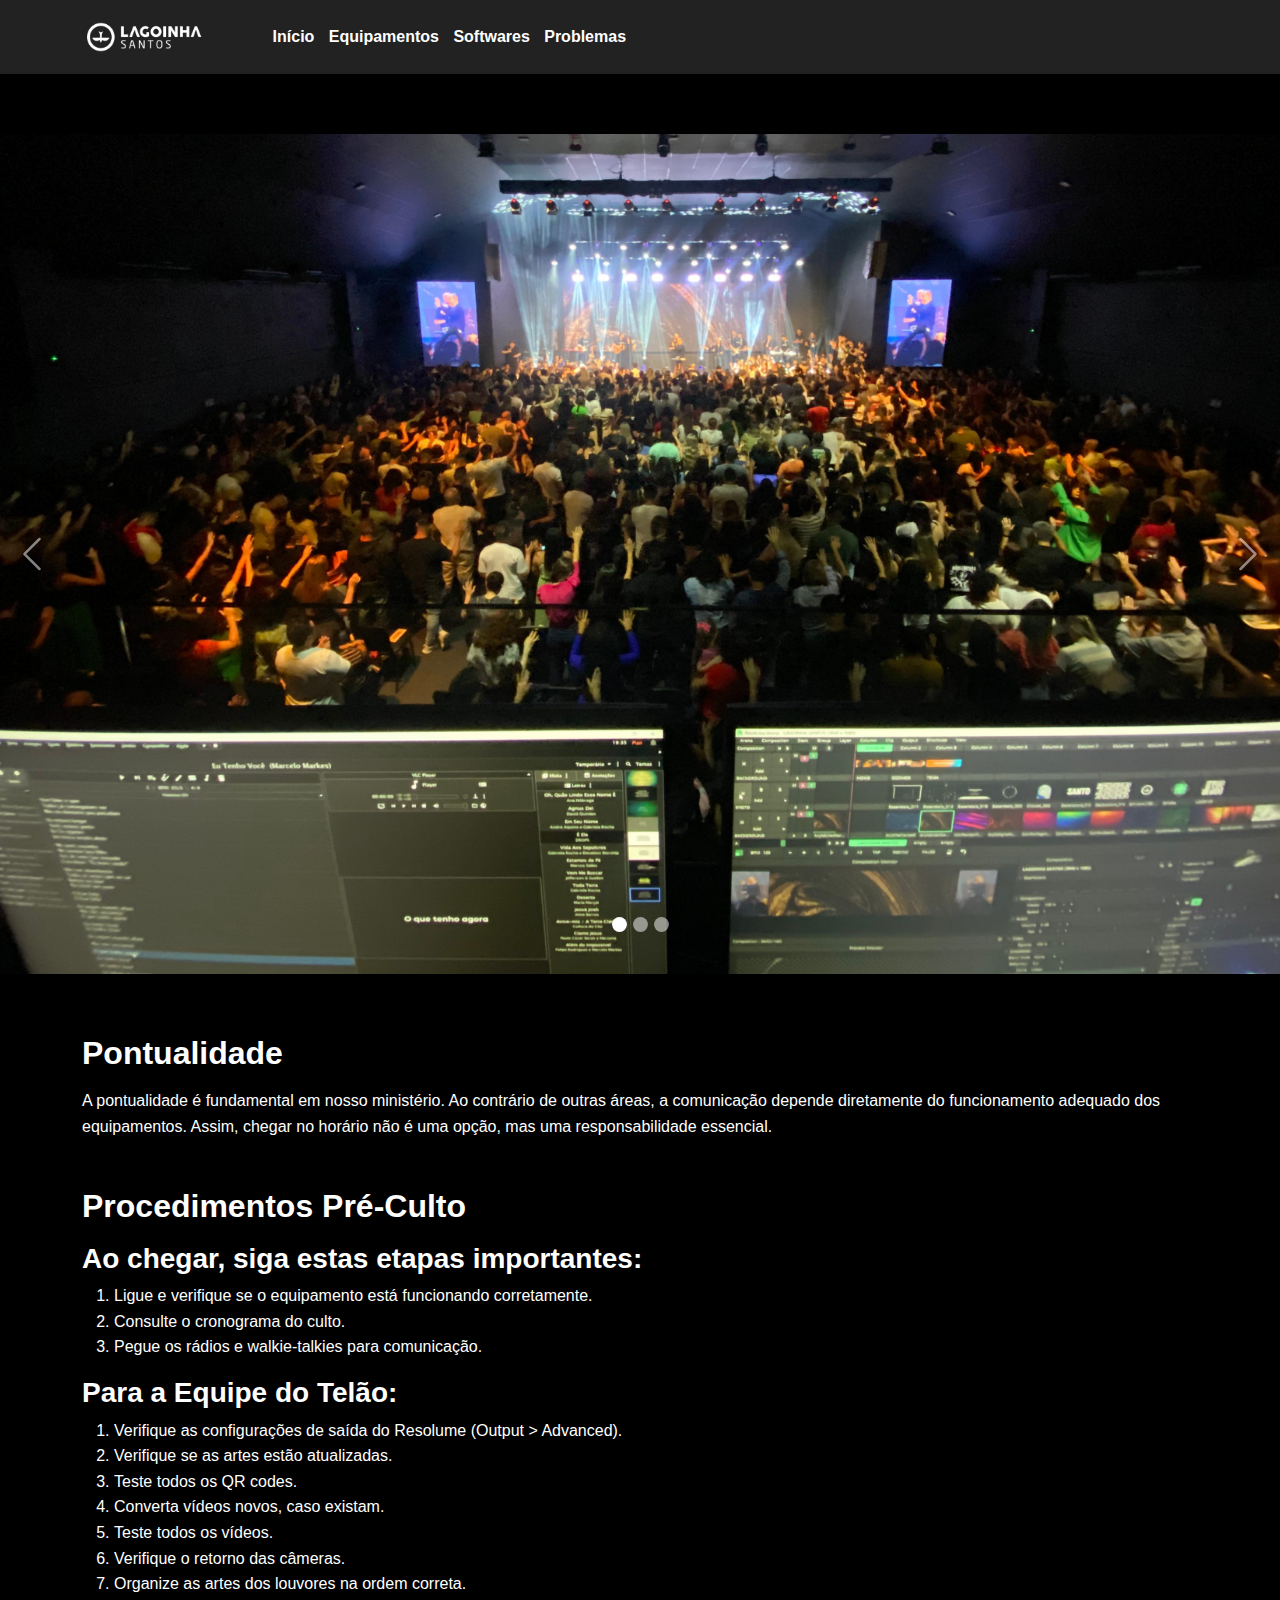
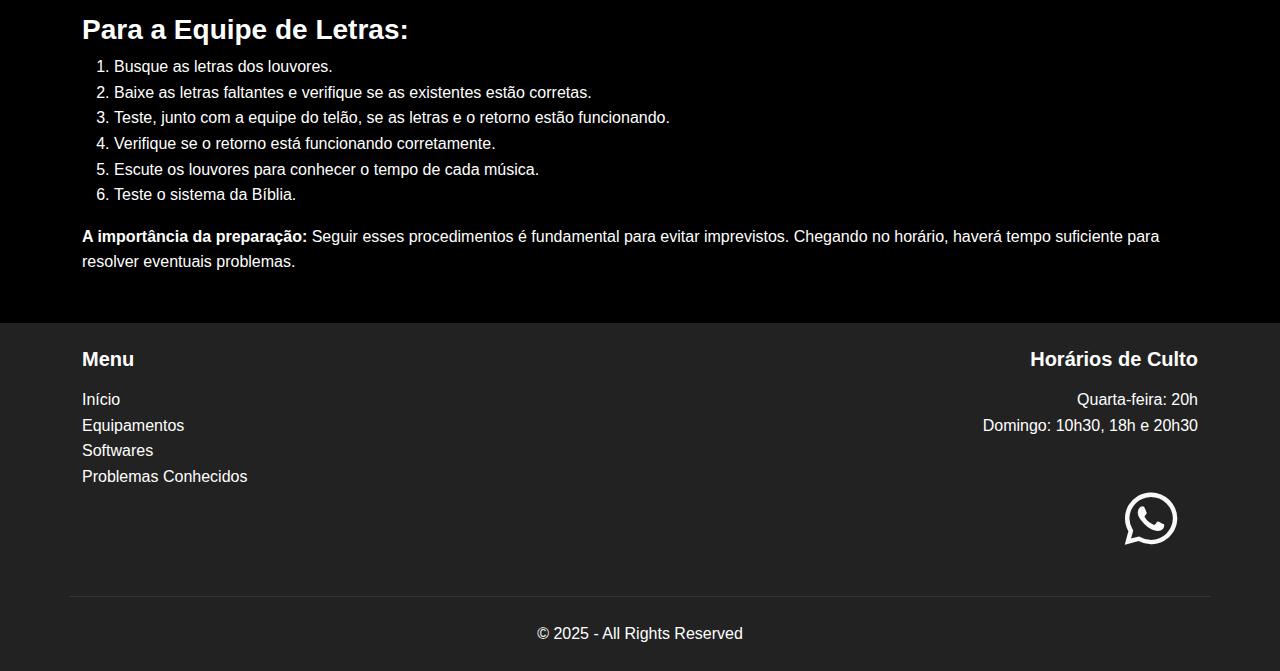
<file: index.html>
<!DOCTYPE html>
<html lang="pt-BR">
<head>
    <meta charset="UTF-8">
    <meta name="viewport" content="width=device-width, initial-scale=1.0">
    <title>Manual da Projeção</title>
    <link href="https://cdn.jsdelivr.net/npm/bootstrap@5.3.3/dist/css/bootstrap.min.css" rel="stylesheet">
    <link rel="stylesheet" href="https://cdnjs.cloudflare.com/ajax/libs/font-awesome/6.0.0/css/all.min.css">
    <link href="styles.css" rel="stylesheet">
</head>
<body>
    <!-- Navbar -->
    <nav class="navbar navbar-expand-lg navbar-dark">
        <div class="container">
            <a class="navbar-brand d-flex align-items-center" href="#inicio" onclick="loadContent('inicio')">
                <img src="img/logo.png" alt="Logo Manual da Projeção" class="navbar-logo">
            </a>
            <button class="navbar-toggler" type="button" data-bs-toggle="collapse" data-bs-target="#navbarNav">
                <span class="navbar-toggler-icon"></span>
            </button>
            <div class="collapse navbar-collapse" id="navbarNav">
                <ul class="navbar-nav">
                    <li class="nav-item">
                        <a class="nav-link d-flex align-items-center" href="#inicio" onclick="loadContent('inicio')">Início</a>
                    </li>
                    <li class="nav-item">
                        <a class="nav-link d-flex align-items-center" href="#equipamentos" onclick="loadContent('equipamentos')">Equipamentos</a>
                    </li>
                    <li class="nav-item">
                        <a class="nav-link d-flex align-items-center" href="#softwares" onclick="loadContent('softwares')">Softwares</a>
                    </li>
                    <li class="nav-item">
                        <a class="nav-link d-flex align-items-center" href="#problemas" onclick="loadContent('problemas')">Problemas</a>
                    </li>
                </ul>
            </div>
        </div>
    </nav>


    <!-- Carousel -->
    <div id="mainCarousel" class="carousel slide carousel-fade" data-bs-ride="carousel">
        <div class="carousel-indicators">
            <button type="button" data-bs-target="#mainCarousel" data-bs-slide-to="0" class="active"></button>
            <button type="button" data-bs-target="#mainCarousel" data-bs-slide-to="1"></button>
            <button type="button" data-bs-target="#mainCarousel" data-bs-slide-to="2"></button>
        </div>
        
        <div class="carousel-inner">
            <div class="carousel-item active" data-bs-interval="5000">
                <img src="img/slide1.png" class="d-block w-100" alt="Slide 1">
            </div>
            <div class="carousel-item" data-bs-interval="5000">
                <img src="img/slide2.png" class="d-block w-100" alt="Slide 2">
            </div>
            <div class="carousel-item" data-bs-interval="5000">
                <img src="img/slide3.png" class="d-block w-100" alt="Slide 3">
            </div>
        </div>
        
        <button class="carousel-control-prev" type="button" data-bs-target="#mainCarousel" data-bs-slide="prev">
            <span class="carousel-control-prev-icon"></span>
            <span class="visually-hidden">Anterior</span>
        </button>
        <button class="carousel-control-next" type="button" data-bs-target="#mainCarousel" data-bs-slide="next">
            <span class="carousel-control-next-icon"></span>
            <span class="visually-hidden">Próximo</span>
        </button>
    </div>

    <!-- Main Content -->
    <main class="container" id="mainContent">
        <!-- O conteúdo será carregado aqui -->
    </main>

    <!-- Footer -->
    <footer class="bg-dark text-white py-4">
        <div class="container">
            <div class="row">
                <div class="col-md-6">
                    <h5 class="mb-3">Menu</h5>
                    <ul class="list-unstyled">
                        <li><a href="#inicio" onclick="loadContent('inicio')">Início</a></li>
                        <li><a href="#equipamentos" onclick="loadContent('equipamentos')">Equipamentos</a></li>
                        <li><a href="#softwares" onclick="loadContent('softwares')">Softwares</a></li>
                        <li><a href="#problemas" onclick="loadContent('problemas')">Problemas Conhecidos</a></li>
                    </ul>
                </div>
                <div class="col-md-6 text-md-end">
                    <h5 class="mb-3">Horários de Culto</h5>
                    <ul class="list-unstyled">
                        <li>Quarta-feira: 20h</li>
                        <li>Domingo: 10h30, 18h e 20h30</li>
                    </ul>
                    <a href="https://wa.me/5513991632966" class="btn btn-outline-light mt-3">
                        <i class="fab fa-whatsapp me-2"></i>
                    </a>
                </div>
            </div>
            <div class="row mt-4 pt-4 border-top">
                <div class="col-12 text-center">
                    <p class="mb-0">© 2025 - All Rights Reserved</p>
                </div>
            </div>
        </div>
    </footer>

    <script src="https://cdn.jsdelivr.net/npm/bootstrap@5.3.3/dist/js/bootstrap.bundle.min.js"></script>
    <script>
        async function loadContent(page) {
            const mainContent = document.getElementById('mainContent');
            try {
                const response = await fetch(`pages/${page}.html`);
                if (response.ok) {
                    const content = await response.text();
                    mainContent.innerHTML = content;
                } else {
                    throw new Error('Página não encontrada');
                }
            } catch (error) {
                mainContent.innerHTML = `<h1>Erro</h1><p>${error.message}</p>`;
            }
        }

        function handleLocation() {
            const hash = window.location.hash.slice(1) || 'inicio';
            loadContent(hash);
        }

        window.addEventListener('hashchange', handleLocation);
        window.addEventListener('load', handleLocation);
    </script>
</body>
</html>
</file>
<file: styles.css>
:root {
    --primary-color: #222222;
    --background-color: #000000;
    --text-color: #ffffff;
    --accent-color: #e74c3c;
}

/* Base Styles */
body {
    font-family: 'Roboto', sans-serif;
    background-color: var(--background-color);
    color: var(--text-color);
    display: flex;
    flex-direction: column;
    min-height: 100vh;
    margin: 0;
}

main {
    flex: 1 0 auto;
    margin-top: 60px;
}

/* Typography */
h1, h2, h3, h4, h5, h6 {
    color: var(--text-color);
    font-weight: bold;
}

p, li {
    line-height: 1.6;
}

/* Navbar */
/* Navbar Específico */
.navbar {
    background-color: var(--primary-color) !important;
    backdrop-filter: blur(10px);
    padding: 0.5rem 0;
    transition: all 0.3s ease;
}

.navbar-logo {
    height: 40px;
    transition: all 0.3s ease;
}

.nav-link {
    position: relative;
    padding: 1rem 0.2rem !important;
    font-weight: 600 !important;
    transition: color 0.3s ease;
    color: var(--text-color);
}

.nav-link:hover::after {
    width: 70%;
}

.navbar-nav {
    gap: 0.5rem;
}

@media (max-width: 991.98px) {
    .navbar-nav {
        padding: 1rem 0;
    }
    
    .nav-link {
        padding: 0.5rem 1rem !important;
    }
}
@media (min-width: 992px) {
    .navbar-expand-lg .navbar-nav {
        padding-left: 50px;
    }
}

/* Carousel */
.carousel {
    margin-top: 60px;
    z-index: 1;
}

.carousel-item img {
    width: 100%;
    height: calc(100vh - 60px);
    object-fit: cover;
    background-color: var(--background-color);
}

.carousel-indicators {
    justify-content: center;
    margin-bottom: 2rem;
    z-index: 2;
}

.carousel-indicators button {
    width: 15px !important;
    height: 15px !important;
    border-radius: 50%;
    margin: 0 8px;
    background-color: #fff;
    opacity: 0.5;
    transition: opacity 0.3s ease;
}

.carousel-indicators button.active {
    opacity: 1;
    background-color: #fff;
}

.carousel-control-prev,
.carousel-control-next {
    width: 5%;
    z-index: 2;
}

.carousel-control-prev-icon,
.carousel-control-next-icon {
    width: 40px;
    height: 40px;
}

/* Footer */
footer {
    flex-shrink: 0;
}
footer.bg-dark {
    background-color: var(--primary-color) !important;
}
footer .btn-outline-light {
    font-size: 60px;
    border: none;
}

footer .btn-outline-light:hover {
    background: none;
}

footer .border-top {
    border-color: rgba(255, 255, 255, 0.1) !important;
}

footer a {
    text-decoration: none;
    color: var(--text-color);
    transition: color 0.3s ease;
}

.fab:hover {
    color: green;
}
</file>
